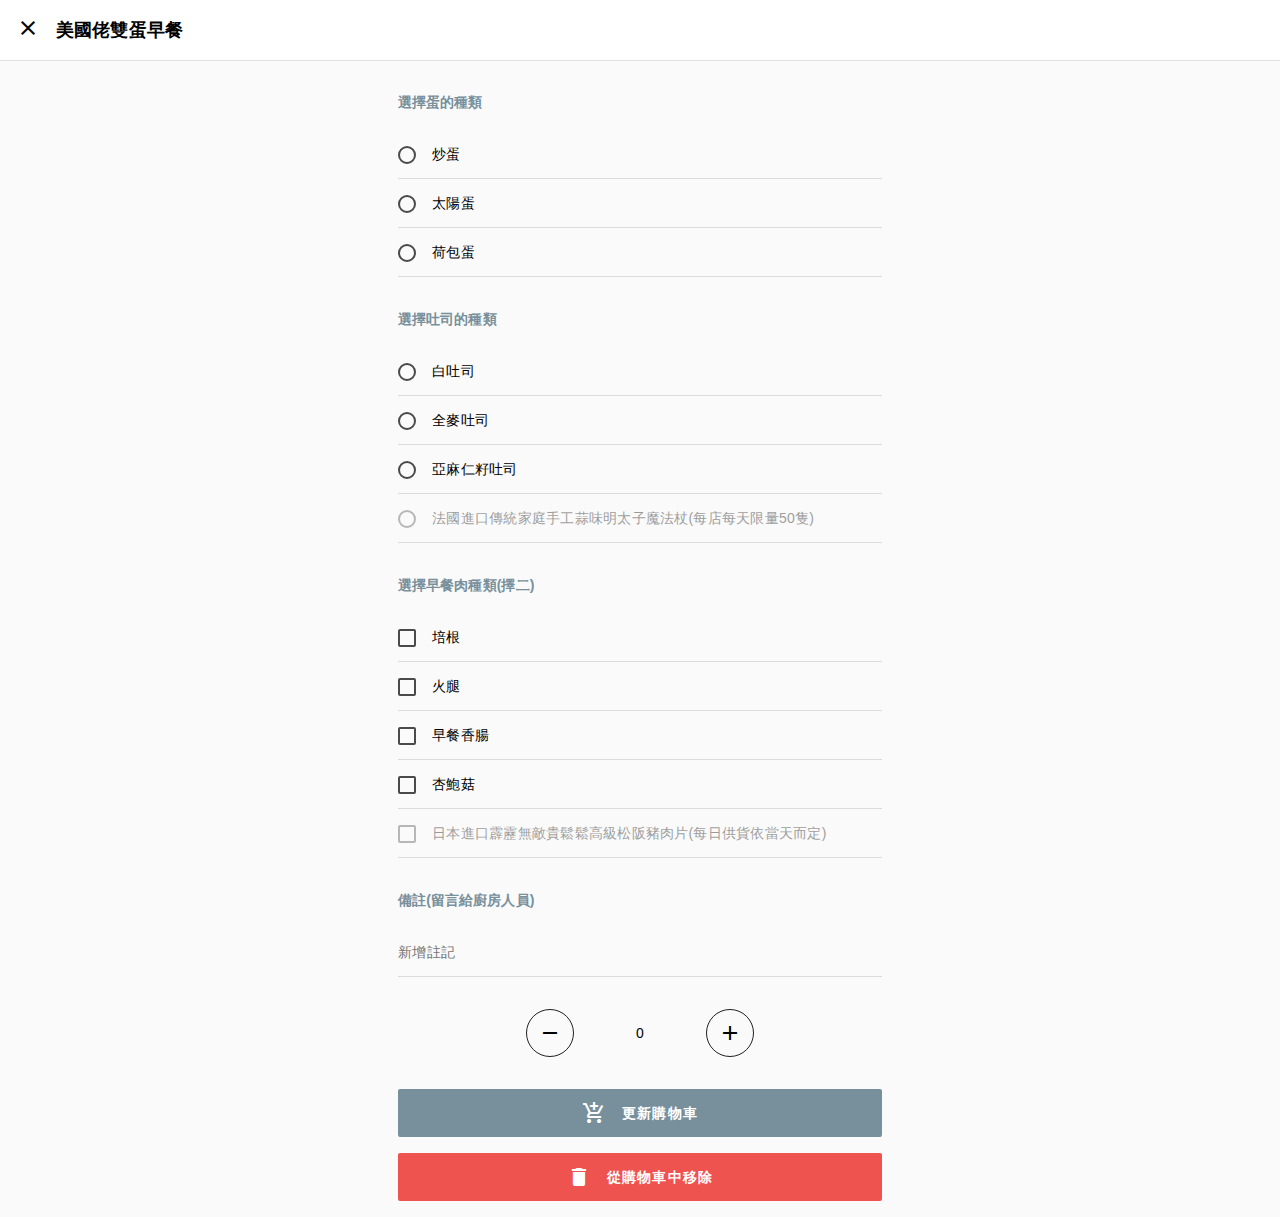
<file: waitBot-takeaway/index.html>
<!DOCTYPE html>
<html>

<head>
	<meta charset="UTF-8">
	<meta name="viewport" content="width=device-width, initial-scale=1.0">
	<!-- title -->
	<title>WaitBot</title>
	<!-- font embeb -->
	<link href="https://fonts.googleapis.com/css?family=Roboto:400,300i,700" rel="stylesheet">
	<!-- material icon -->
	<link href="https://fonts.googleapis.com/icon?family=Material+Icons" rel="stylesheet">
	<!-- css -->
	<link rel="stylesheet" type="text/css" href="css/reset.css">
	<link rel="stylesheet" type="text/css" href="css/form-reset.css">
	<link rel="stylesheet" type="text/css" href="css/application.css">
</head>

<body>
	<div class="stick_top">
		<header class="top-bar">
			<!-- <div class="icon-with-title"> -->
			<i class="material-icons">close</i>
			<div class="top-bar__main">
				<h1 class="top-bar__title">美國佬雙蛋早餐</h1>
			</div>
			<!-- </div> -->
		</header>
	</div>
	<main class="order-customize">
		<section class="order-customize__section">
			<h3 class="order-customize__section_title">選擇蛋的種類</h3>
			<div class="order-customize__item">
				<label for="radio-1" class="radioContainer">
					<input type="radio" name="egg" id="radio-1">
					<span class="circle"></span>
				</label>
				<label class="radio__label" for="radio-1">炒蛋</label>
			</div>
			<div class="order-customize__item">
				<label for="radio-2" class="radioContainer">
					<input type="radio" name="egg" id="radio-2">
					<span class="circle"></span>
				</label>
				<label class="radio__label" for="radio-2">太陽蛋</label>
			</div>
			<div class="order-customize__item">
				<label for="radio-3" class="radioContainer">
					<input type="radio" name="egg" id="radio-3">
					<span class="circle"></span>
				</label>
				<label class="radio__label" for="radio-3">荷包蛋</label>
			</div>
		</section>
		<section class="order-customize__section">
			<h3 class="order-customize__section_title">選擇吐司的種類</h3>
			<div class="order-customize__item">
				<label for="radio-4" class="radioContainer">
					<input type="radio" name="toast" id="radio-4">
					<span class="circle"></span>
				</label>
				<label class="radio__label" for="radio-4">白吐司</label>
			</div>
			<div class="order-customize__item">
				<label for="radio-5" class="radioContainer">
					<input type="radio" name="toast" id="radio-5">
					<span class="circle"></span>
				</label>
				<label class="radio__label" for="radio-5">全麥吐司</label>
			</div>
			<div class="order-customize__item">
				<label for="radio-6" class="radioContainer">
					<input type="radio" name="toast" id="radio-6">
					<span class="circle"></span>
				</label>
				<label class="radio__label" for="radio-6">亞麻仁籽吐司</label>
			</div>
			<div class="order-customize__item disabled">
				<label for="radio-7" class="radioContainer">
					<input type="radio" name="egg" id="radio-7">
					<span class="circle"></span>
				</label>
				<label class="radio__label" for="radio-7">法國進口傳統家庭手工蒜味明太子魔法杖(每店每天限量50隻)</label>
			</div>
		</section>
		<section class="order-customize__section">
			<h3 class="order-customize__section_title">選擇早餐肉種類(擇二)</h3>
			<div class="order-customize__item">
				<label for="radio-8" class="checkboxContainer">
					<input type="checkbox" name="meat" id="radio-8">
					<span class="tick"></span>
				</label>
				<label class="checkbox__label" for="radio-8">培根</label>
			</div>
			<div class="order-customize__item">
				<label for="radio-9" class="checkboxContainer">
					<input type="checkbox" name="meat" id="radio-9">
					<span class="tick"></span>
				</label>
				<label class="checkbox__label" for="radio-9">火腿</label>
			</div>
			<div class="order-customize__item">
				<label for="radio-10" class="checkboxContainer">
					<input type="checkbox" name="meat" id="radio-10">
					<span class="tick"></span>
				</label>
				<label class="checkbox__label" for="radio-10">早餐香腸</label>
			</div>
			<div class="order-customize__item">
				<label for="radio-11" class="checkboxContainer">
					<input type="checkbox" name="meat" id="radio-11">
					<span class="tick"></span>
				</label>
				<label class="checkbox__label" for="radio-11">杏鮑菇</label>
			</div>
			<div class="order-customize__item disabled">
				<label for="radio-12" class="checkboxContainer">
					<input type="checkbox" name="meat" id="radio-12">
					<span class="tick"></span>
				</label>
				<label class="checkbox__label" for="radio-12">日本進口霹靂無敵貴鬆鬆高級松阪豬肉片(每日供貨依當天而定)</label>
			</div>
		</section>
		<section class="order-customize__section">
			<h3 class="order-customize__section_title">備註(留言給廚房人員)</h3>
			<textarea rows="1" class="order__memo" placeholder="新增註記"></textarea>
		</section>
		<div class="counter__group_container">
			<div class="counter__group">
				<button class="counter__button">
					<i class="material-icons">remove</i>
				</button>
				<p class="counter_result body">0</p>
				<button class="counter__button">
					<i class="material-icons">add</i>
				</button>
			</div>
		</div>
		<div class="container btn__container">
			<button class="add-to-cart">
				<div>
					<i class="material-icons">add_shopping_cart</i>
					<p>更新購物車</p>
				</div>
			</button>
			<button class="remove-from-cart">
				<div>
					<i class="material-icons">delete</i>
					<p>從購物車中移除</p>
				</div>
			</button>
		</div>
	</main>
</body>

</html>
</file>
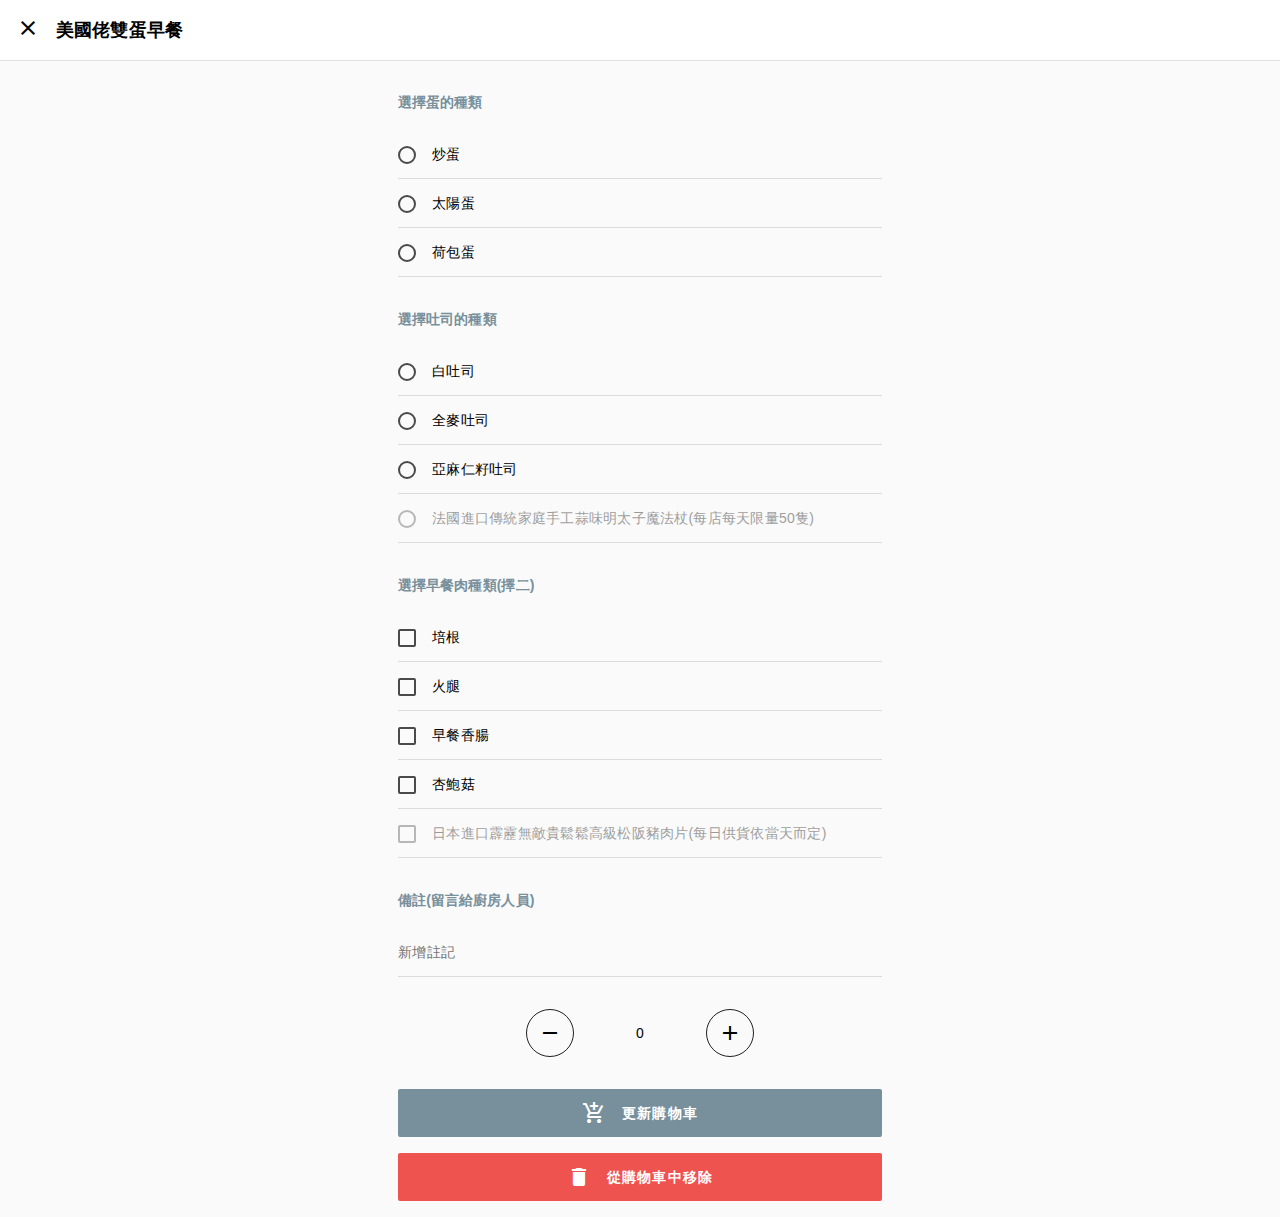
<file: waitBot-takeaway/detail_customize.html>
<!DOCTYPE html>
<html>
	<head>
		<meta charset="UTF-8">
		<meta name="viewport" content="width=device-width, initial-scale=1.0">
		<!-- title -->
		<title>WaitBot</title>
		<!-- font embeb -->
		<link href="https://fonts.googleapis.com/css?family=Roboto:400,300i,700" rel="stylesheet">
		<!-- material icon -->
        <link href="https://fonts.googleapis.com/icon?family=Material+Icons" rel="stylesheet">
		<!-- css -->
        <link rel="stylesheet" type="text/css" href="css/reset.css">
        <link rel="stylesheet" type="text/css" href="css/form-reset.css">
		<link rel="stylesheet" type="text/css" href="css/application.css">
	</head>
	<body>
		<div class="stick_top">
			<header class="top-bar">
                <!-- <div class="icon-with-title"> -->
                    <i class="material-icons">close</i>
                    <div class="top-bar__main">
                        <h1 class="top-bar__title">美國佬雙蛋早餐</h1>
                    </div>
                <!-- </div> -->
			</header>
		</div>
		<main class="order-customize">
			<section class="order-customize__section">
                <h3 class="order-customize__section_title">選擇蛋的種類</h3>
				<div class="order-customize__item">
                    <label for="radio-1" class="radioContainer">
                        <input type="radio" name="egg" id="radio-1">
                        <span class="circle"></span>
                    </label>
                    <label class="radio__label" for="radio-1">炒蛋</label>
                </div>
                <div class="order-customize__item">
                    <label for="radio-2" class="radioContainer">
                        <input type="radio" name="egg" id="radio-2">
                        <span class="circle"></span>
                    </label>
                    <label class="radio__label" for="radio-2">太陽蛋</label>
                </div>
                <div class="order-customize__item">
                    <label for="radio-3" class="radioContainer">
                        <input type="radio" name="egg" id="radio-3">
                        <span class="circle"></span>
                    </label>
                    <label class="radio__label" for="radio-3">荷包蛋</label>
                </div>
            </section>
            <section class="order-customize__section">
                <h3 class="order-customize__section_title">選擇吐司的種類</h3>
				<div class="order-customize__item">
                    <label for="radio-4" class="radioContainer">
                        <input type="radio" name="toast" id="radio-4">
                        <span class="circle"></span>
                    </label>
                    <label class="radio__label" for="radio-4">白吐司</label>
                </div>
                <div class="order-customize__item">
                    <label for="radio-5" class="radioContainer">
                        <input type="radio" name="toast" id="radio-5">
                        <span class="circle"></span>
                    </label>
                    <label class="radio__label" for="radio-5">全麥吐司</label>
                </div>
                <div class="order-customize__item">
                    <label for="radio-6" class="radioContainer">
                        <input type="radio" name="toast" id="radio-6">
                        <span class="circle"></span>
                    </label>
                    <label class="radio__label" for="radio-6">亞麻仁籽吐司</label>
                </div>
                <div class="order-customize__item disabled">
                    <label for="radio-7" class="radioContainer">
                        <input type="radio" name="egg" id="radio-7">
                        <span class="circle"></span>
                    </label>
                    <label class="radio__label" for="radio-7">法國進口傳統家庭手工蒜味明太子魔法杖(每店每天限量50隻)</label>
                </div>
            </section>
            <section class="order-customize__section">
                <h3 class="order-customize__section_title">選擇早餐肉種類(擇二)</h3>
				<div class="order-customize__item">
                    <label  class="checkboxContainer">
                        <input type="checkbox" name="meat" id="radio-8">
                        <span class="tick"></span>
                    </label>
                    <label class="checkbox__label" for="radio-8">培根</label>
                </div>
                <div class="order-customize__item">
                    <label for="radio-9" class="checkboxContainer">
                        <input type="checkbox" name="meat" id="radio-9">
                        <span class="tick"></span>
                    </label>
                    <label class="checkbox__label" for="radio-9">火腿</label>
                </div>
                <div class="order-customize__item">
                    <label for="radio-10" class="checkboxContainer">
                        <input type="checkbox" name="meat" id="radio-10">
                        <span class="tick"></span>
                    </label>
                    <label class="checkbox__label" for="radio-10">早餐香腸</label>
                </div>
                <div class="order-customize__item">
                    <label for="radio-11" class="checkboxContainer">
                        <input type="checkbox" name="meat" id="radio-11">
                        <span class="tick"></span>
                    </label>
                    <label class="checkbox__label" for="radio-11">杏鮑菇</label>
                </div>
                <div class="order-customize__item disabled">
                    <label for="radio-12" class="checkboxContainer">
                        <input type="checkbox" name="meat" id="radio-12">
                        <span class="tick"></span>
                    </label>
                    <label class="checkbox__label" for="radio-12">日本進口霹靂無敵貴鬆鬆高級松阪豬肉片(每日供貨依當天而定)</label>
                </div>
            </section>
            <section class="order-customize__section">
                <h3 class="order-customize__section_title">備註(留言給廚房人員)</h3>
                <textarea rows="1" class="order__memo" placeholder="新增註記"></textarea>
            </section>
            <div class="counter__group_container">
                <div class="counter__group">
                    <button class="counter__button">
                        <i class="material-icons">remove</i>
                    </button>
                    <p class="counter_result body">0</p>
                    <button class="counter__button">
                            <i class="material-icons">add</i>
                    </button>
                </div>
            </div>
            <div class="container btn__container">
                <button class="add-to-cart">
                    <div>
                        <i class="material-icons">add_shopping_cart</i>
                        <p>更新購物車</p>
                    </div>
                </button>
                <button class="remove-from-cart">
                    <div>
                        <i class="material-icons">delete</i>
                        <p>從購物車中移除</p>
                    </div>
                </button>
            </div>
        </main>
	</body>
</html>
</file>
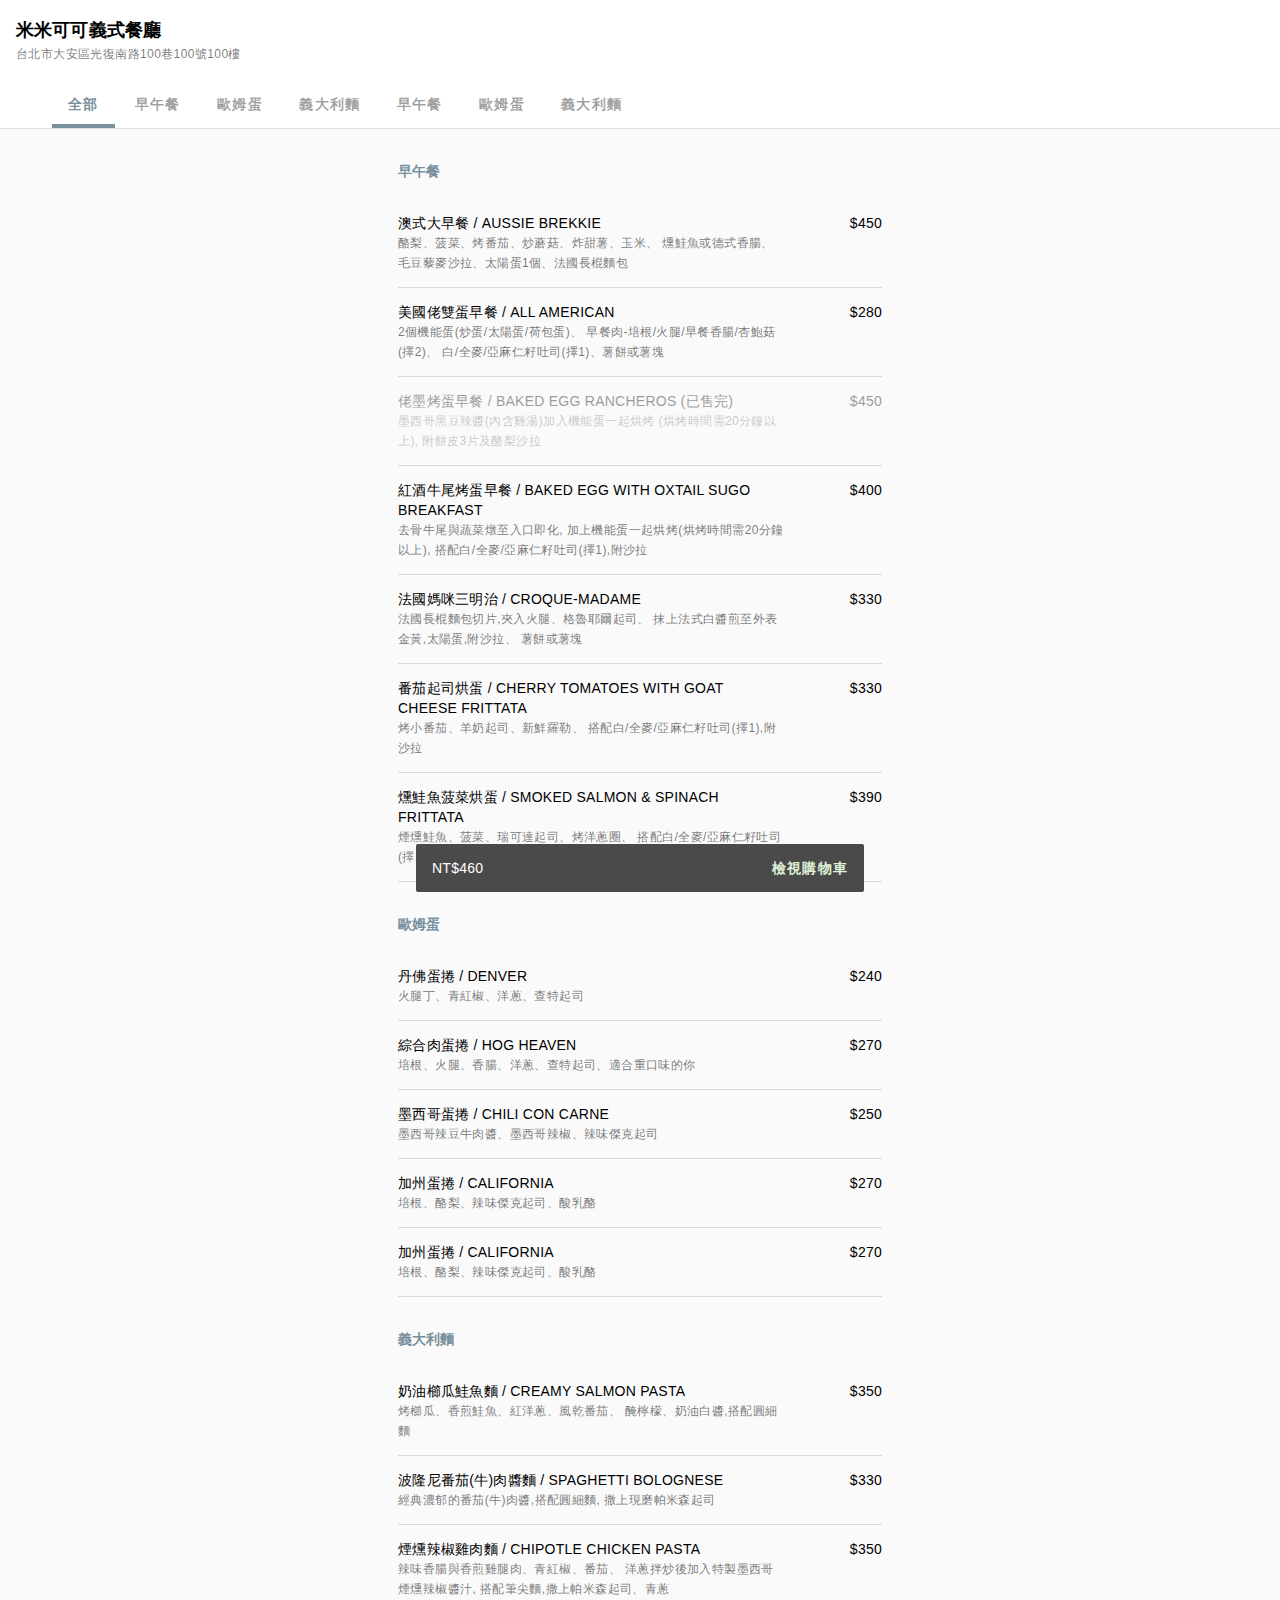
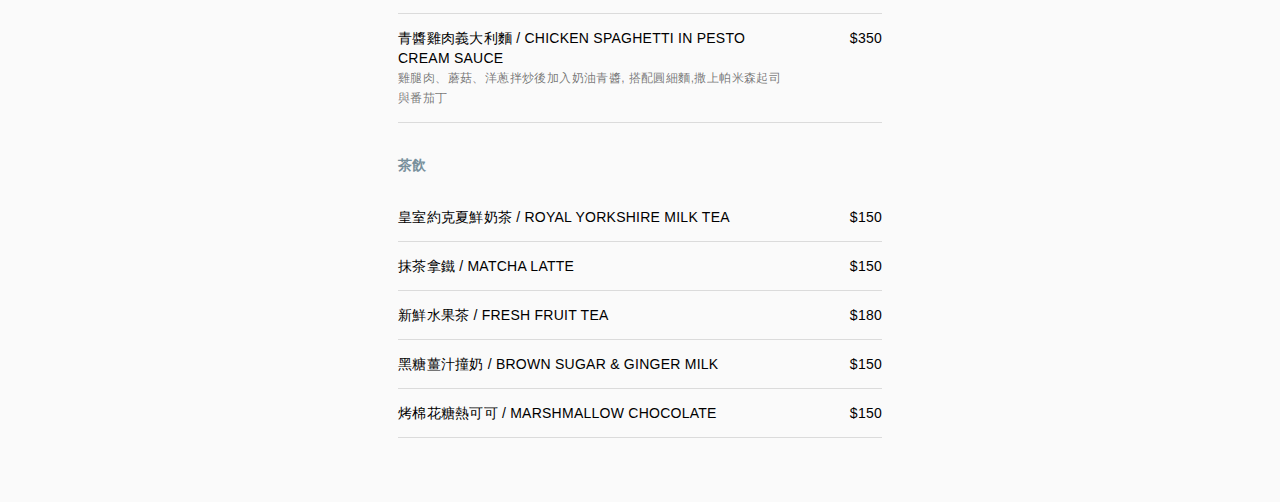
<file: waitBot-takeaway/menu.html>
<!DOCTYPE html>
<html>
	<head>
		<meta charset="UTF-8">
		<meta name="viewport" content="width=device-width, initial-scale=1.0">
		<!-- title -->
		<title>WaitBot</title>
		<!-- font embeb -->
		<link href="https://fonts.googleapis.com/css?family=Roboto:400,300i,700" rel="stylesheet">
		<!-- material icon -->
		<link href="https://fonts.googleapis.com/icon?family=Material+Icons" rel="stylesheet">
		<!-- css -->
		<link rel="stylesheet" type="text/css" href="css/reset.css">
		<link rel="stylesheet" type="text/css" href="css/application.css">
	</head>
	<body>
		<div class="stick_top">
			<header class="top-bar">
				<div class="top-bar__main">
					<h1 class="top-bar__title">米米可可義式餐廳</h1>
					<p class="top-bar__subtitle">台北市大安區光復南路100巷100號100樓</p>
				</div>
			</header>
			<nav class="tab__bar">
                <ul class="tab__bar_group">
                    <li class="tab__bar_item actived">全部</li>
                    <li class="tab__bar_item">早午餐</li>
                    <li class="tab__bar_item">歐姆蛋</li>
                    <li class="tab__bar_item">義大利麵</li>
                    <li class="tab__bar_item">早午餐</li>
                    <li class="tab__bar_item">歐姆蛋</li>
                    <li class="tab__bar_item">義大利麵</li>
                </ul>
			</nav>
		</div>
		<main class="menu">
			<section class="menu__section">
				<h3 class="menu__section_title">早午餐</h3>
				<div class="menu__item">
					<div>
						<h3 class="menu__item_title">澳式大早餐 / AUSSIE BREKKIE</h3>
						<p class="menu__item_description">酪梨、菠菜、烤番茄、炒蘑菇、炸甜薯、玉米、 燻鮭魚或德式香腸、毛豆藜麥沙拉、太陽蛋1個、法國長棍麵包</p>
					</div>
					<p class="menu__item_value">$450</p>
				</div>
				<div class="menu__item">
					<div>
						<h3 class="menu__item_title">美國佬雙蛋早餐 / ALL AMERICAN</h3>
						<p class="menu__item_description">2個機能蛋(炒蛋/太陽蛋/荷包蛋)、 早餐肉-培根/火腿/早餐香腸/杏鮑菇(擇2)、 白/全麥/亞麻仁籽吐司(擇1)、薯餅或薯塊</p>
					</div>
					<p class="menu__item_value">$280</p>
				</div>
				<div class="menu__item soldout">
					<div>
						<h3 class="menu__item_title">佬墨烤蛋早餐 / BAKED EGG RANCHEROS</h3>
						<p class="menu__item_description">墨西哥黑豆辣醬(內含雞湯)加入機能蛋一起烘烤 (烘烤時間需20分鐘以上),
								附餅皮3片及酪梨沙拉</p>
					</div>
					<p class="menu__item_value">$450</p>
				</div>
				<div class="menu__item">
					<div>
						<h3 class="menu__item_title">紅酒牛尾烤蛋早餐 / BAKED EGG WITH OXTAIL SUGO BREAKFAST</h3>
						<p class="menu__item_description">去骨牛尾與蔬菜燉至入口即化, 加上機能蛋一起烘烤(烘烤時間需20分鐘以上), 搭配白/全麥/亞麻仁籽吐司(擇1),附沙拉</p>
					</div>
					<p class="menu__item_value">$400</p>
				</div>
				<div class="menu__item">
					<div>
						<h3 class="menu__item_title">法國媽咪三明治 / CROQUE-MADAME</h3>
						<p class="menu__item_description">法國長棍麵包切片,夾入火腿、格魯耶爾起司、 抹上法式白醬煎至外表金黃,太陽蛋,附沙拉、 薯餅或薯塊</p>
					</div>
					<p class="menu__item_value">$330</p>
				</div>
				<div class="menu__item">
					<div>
						<h3 class="menu__item_title">番茄起司烘蛋 / CHERRY TOMATOES WITH GOAT CHEESE FRITTATA</h3>
						<p class="menu__item_description">烤小番茄、羊奶起司、新鮮羅勒、 搭配白/全麥/亞麻仁籽吐司(擇1),附沙拉</p>
					</div>
					<p class="menu__item_value">$330</p>
				</div>
				<div class="menu__item">
					<div>
						<h3 class="menu__item_title">燻鮭魚菠菜烘蛋 / SMOKED SALMON & SPINACH FRITTATA</h3>
						<p class="menu__item_description">煙燻鮭魚、菠菜、瑞可達起司、烤洋蔥圈、 搭配白/全麥/亞麻仁籽吐司(擇1),附沙拉</p>
					</div>
					<p class="menu__item_value">$390</p>
				</div>
			</section>
			<section class="menu__section">
				<h3 class="menu__section_title">歐姆蛋</h3>
				<div class="menu__item">
					<div>
						<h3 class="menu__item_title">丹佛蛋捲 / DENVER</h3>
						<p class="menu__item_description">火腿丁、青紅椒、洋蔥、查特起司</p>
					</div>
					<p class="menu__item_value">$240</p>
				</div>
				<div class="menu__item">
					<div>
						<h3 class="menu__item_title">綜合肉蛋捲 / HOG HEAVEN</h3>
						<p class="menu__item_description">培根、火腿、香腸、洋蔥、查特起司、適合重口味的你</p>
					</div>
					<p class="menu__item_value">$270</p>
				</div>
				<div class="menu__item">
					<div>
						<h3 class="menu__item_title">墨西哥蛋捲 / CHILI CON CARNE</h3>
						<p class="menu__item_description">墨西哥辣豆牛肉醬、墨西哥辣椒、辣味傑克起司</p>
					</div>
					<p class="menu__item_value">$250</p>
				</div>
				<div class="menu__item">
					<div>
						<h3 class="menu__item_title">加州蛋捲 / CALIFORNIA</h3>
						<p class="menu__item_description">培根、酪梨、辣味傑克起司、酸乳酪</p>
					</div>
					<p class="menu__item_value">$270</p>
				</div>
				<div class="menu__item">
					<div>
						<h3 class="menu__item_title">加州蛋捲 / CALIFORNIA</h3>
						<p class="menu__item_description">培根、酪梨、辣味傑克起司、酸乳酪</p>
					</div>
					<p class="menu__item_value">$270</p>
				</div>
			</section>
			<section class="menu__section">
				<h3 class="menu__section_title">義大利麵</h3>
				<div class="menu__item">
					<div>
						<h3 class="menu__item_title">奶油櫛瓜鮭魚麵 / CREAMY SALMON PASTA</h3>
						<p class="menu__item_description">烤櫛瓜、香煎鮭魚、紅洋蔥、風乾番茄、 醃檸檬、奶油白醬,搭配圓細麵</p>
					</div>
					<p class="menu__item_value">$350</p>
				</div>
				<div class="menu__item">
					<div>
						<h3 class="menu__item_title">波隆尼番茄(牛)肉醬麵 / SPAGHETTI BOLOGNESE</h3>
						<p class="menu__item_description">經典濃郁的番茄(牛)肉醬,搭配圓細麵, 撒上現磨帕米森起司</p>
					</div>
					<p class="menu__item_value">$330</p>
				</div>
				<div class="menu__item">
					<div>
						<h3 class="menu__item_title">煙燻辣椒雞肉麵 / CHIPOTLE CHICKEN PASTA</h3>
						<p class="menu__item_description">辣味香腸與香煎雞腿肉、青紅椒、番茄、 洋蔥拌炒後加入特製墨西哥煙燻辣椒醬汁, 搭配筆尖麵,撒上帕米森起司、青蔥</p>
					</div>
					<p class="menu__item_value">$350</p>
				</div>
				<div class="menu__item">
					<div>
						<h3 class="menu__item_title">青醬雞肉義大利麵 / CHICKEN SPAGHETTI IN PESTO CREAM SAUCE</h3>
						<p class="menu__item_description">雞腿肉、蘑菇、洋蔥拌炒後加入奶油青醬, 搭配圓細麵,撒上帕米森起司與番茄丁</p>
					</div>
					<p class="menu__item_value">$350</p>
				</div>
			</section>
			<section class="menu__section">
				<h3 class="menu__section_title">茶飲</h3>
				<div class="menu__item">
					<div>
						<h3 class="menu__item_title">皇室約克夏鮮奶茶 / ROYAL YORKSHIRE MILK TEA</h3>
						<!-- <p class="menu__item_description">烤櫛瓜、香煎鮭魚、紅洋蔥、風乾番茄、 醃檸檬、奶油白醬,搭配圓細麵</p> -->
					</div>
					<p class="menu__item_value">$150</p>
				</div>
				<div class="menu__item">
					<div>
						<h3 class="menu__item_title">抹茶拿鐵 / MATCHA LATTE</h3>
						<!-- <p class="menu__item_description">經典濃郁的番茄(牛)肉醬,搭配圓細麵, 撒上現磨帕米森起司</p> -->
					</div>
					<p class="menu__item_value">$150</p>
				</div>
				<div class="menu__item">
					<div>
						<h3 class="menu__item_title">新鮮水果茶 / FRESH FRUIT TEA</h3>
						<!-- <p class="menu__item_description">辣味香腸與香煎雞腿肉、青紅椒、番茄、 洋蔥拌炒後加入特製墨西哥煙燻辣椒醬汁, 搭配筆尖麵,撒上帕米森起司、青蔥</p> -->
					</div>
					<p class="menu__item_value">$180</p>
				</div>
				<div class="menu__item">
					<div class="menu__item_main">
						<h3 class="menu__item_title">黑糖薑汁撞奶 / BROWN SUGAR & GINGER MILK</h3>
						<!-- <p class="menu__item_description">雞腿肉、蘑菇、洋蔥拌炒後加入奶油青醬, 搭配圓細麵,撒上帕米森起司與番茄丁</p> -->
					</div>
					<p class="menu__item_value">$150</p>
				</div>
				<div class="menu__item">
					<div>
						<h3 class="menu__item_title">烤棉花糖熱可可 / MARSHMALLOW CHOCOLATE</h3>
						<!-- <p class="menu__item_description">雞腿肉、蘑菇、洋蔥拌炒後加入奶油青醬, 搭配圓細麵,撒上帕米森起司與番茄丁</p> -->
					</div>
					<p class="menu__item_value">$150</p>
				</div>
			</section>
		</main>
		<div class="snackbar">
            <div class="snackbar__container">
                <p class="snackbar__title">NT$460</p>
				<button class="snackbar__btn">檢視購物車</button>
            </div>
		</div>
	</body>
</html>
</file>
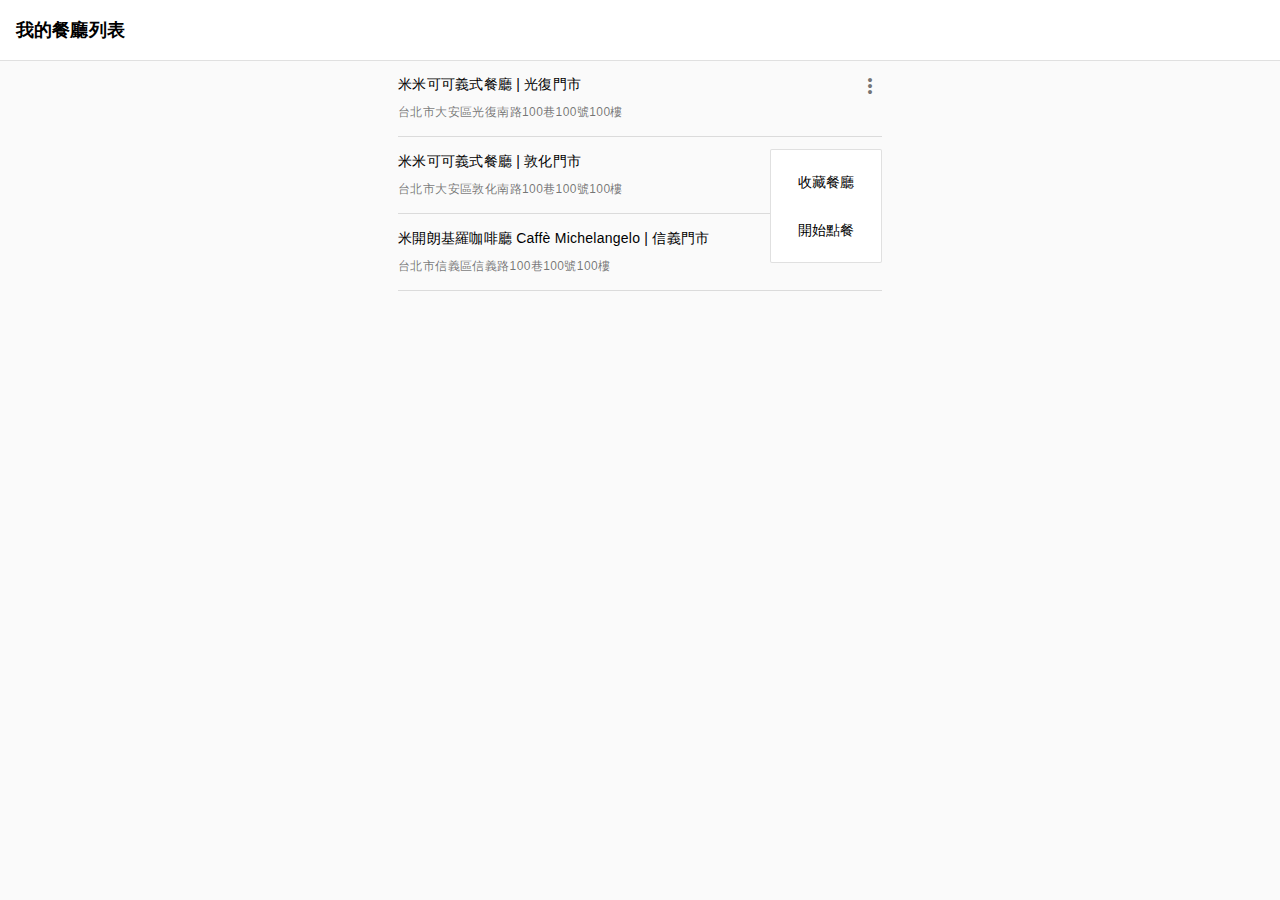
<file: waitBot-takeaway/my-favorite.html>
<!DOCTYPE html>
<html>
	<head>
		<meta charset="UTF-8">
		<meta name="viewport" content="width=device-width, initial-scale=1.0">
		<!-- title -->
		<title>WaitBot</title>
		<!-- font embeb -->
		<link href="https://fonts.googleapis.com/css?family=Roboto:400,300i,700" rel="stylesheet">
		<!-- material icon -->
		<link href="https://fonts.googleapis.com/icon?family=Material+Icons" rel="stylesheet">
		<!-- css -->
		<link rel="stylesheet" type="text/css" href="css/reset.css">
		<link rel="stylesheet" type="text/css" href="css/application.css">
	</head>
	<body>
		<div class="stick_top">
			<header class="top-bar">
					<h1 class="top-bar__title">我的餐廳列表</h1>
			</header>
		</div>
		<main class="my-favorite">
			<div class="restaurant__item_group">
                <div class="restaurant__item_main">
                    <h3 class="restaurant__item_title">米米可可義式餐廳 | 光復門市</h3>
                    <p class="restaurant__item_description">台北市大安區光復南路100巷100號100樓</p>
                </div>
                <i class="material-icons restaurant__item_action">more_vert</i>
                <div class="action__menu">
                    <button class="action__menu_item">收藏餐廳</button>
                    <button class="action__menu_item">開始點餐</button>
                </div>
            </div>
            <div class="restaurant__item_group">
                <div class="restaurant__item_main">
                    <h3 class="restaurant__item_title">米米可可義式餐廳 | 敦化門市</h3>
                    <p class="restaurant__item_description">台北市大安區敦化南路100巷100號100樓</p>
                </div>
                <i class="material-icons restaurant__item_action">more_vert</i>
                <div class="action__menu" style="display: block">
                    <button class="action__menu_item">收藏餐廳</button>
                    <button class="action__menu_item">開始點餐</button>
                </div>
            </div>
            <div class="restaurant__item_group">
                <div class="restaurant__item_main">
                    <h3 class="restaurant__item_title">米開朗基羅咖啡廳 Caffè Michelangelo | 信義門市</h3>
                    <p class="restaurant__item_description">台北市信義區信義路100巷100號100樓</p>
                </div>
                <i class="material-icons restaurant__item_action">more_vert</i>
                <div class="action__menu">
                    <button class="action__menu_item">收藏餐廳</button>
                    <button class="action__menu_item">開始點餐</button>
                </div>
            </div>
        </main>
	</body>
</html>
</file>
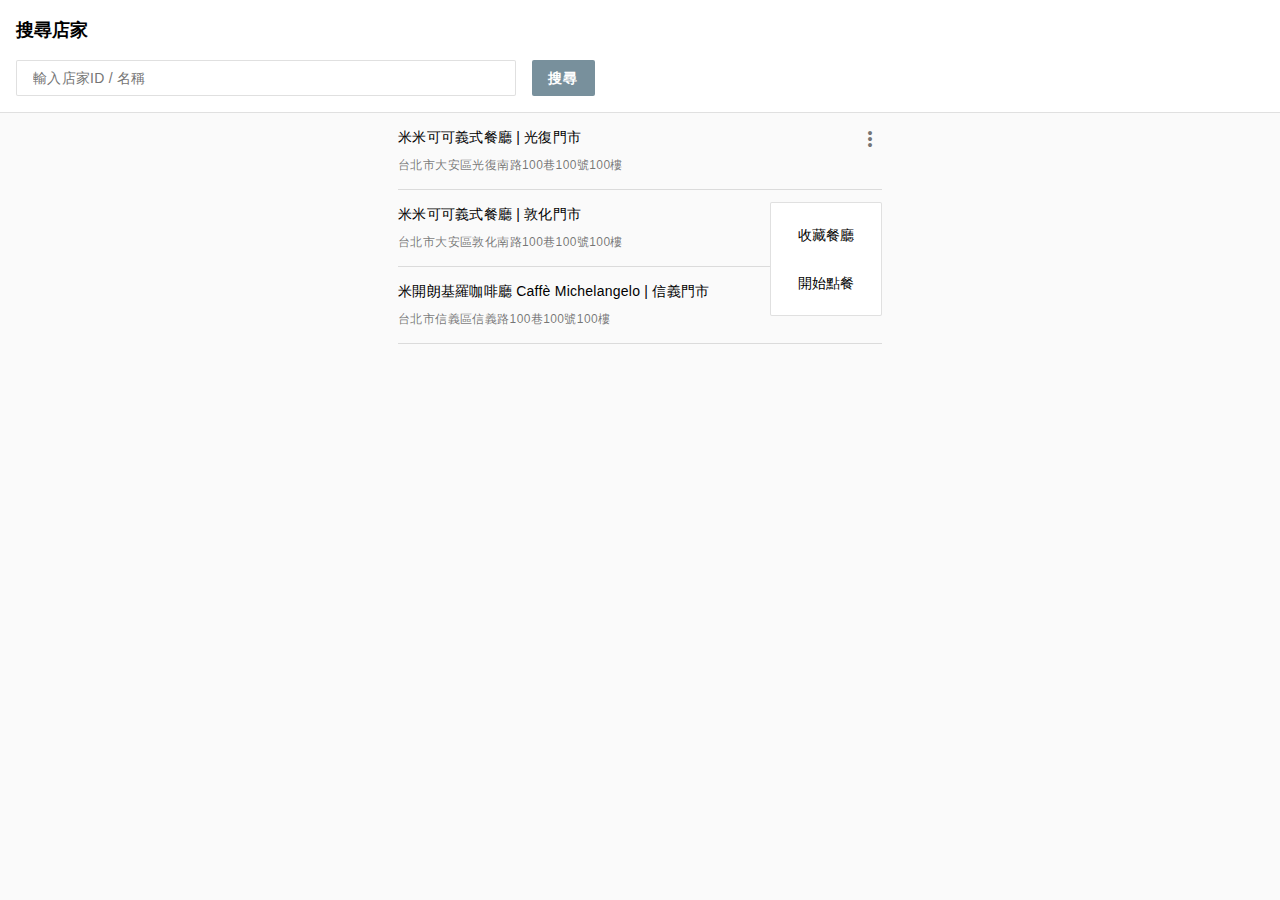
<file: waitBot-takeaway/search.html>
<!DOCTYPE html>
<html>
	<head>
		<meta charset="UTF-8">
		<meta name="viewport" content="width=device-width, initial-scale=1.0">
		<!-- title -->
		<title>WaitBot</title>
		<!-- font embeb -->
		<link href="https://fonts.googleapis.com/css?family=Roboto:400,300i,700" rel="stylesheet">
		<!-- material icon -->
		<link href="https://fonts.googleapis.com/icon?family=Material+Icons" rel="stylesheet">
		<!-- css -->
		<link rel="stylesheet" type="text/css" href="css/reset.css">
		<link rel="stylesheet" type="text/css" href="css/application.css">
	</head>
	<body>
		<div class="stick_top">
			<header class="top-bar">
					<h1 class="top-bar__title">搜尋店家</h1>
			</header>
			<div class="search__bar">
				<input class="search__bar_input" type="text" placeholder="輸入店家ID / 名稱">
				<button class="search__bar_button">搜尋</button>
			</div>
		</div>
		<main class="search">
			<div class="restaurant__item_group">
                <div>
                    <h3 class="restaurant__item_title">米米可可義式餐廳 | 光復門市</h3>
                    <p class="restaurant__item_description">台北市大安區光復南路100巷100號100樓</p>
                </div>
                <i class="material-icons restaurant__item_action">more_vert</i>
                <div class="action__menu">
                    <button class="action__menu_item">收藏餐廳</button>
                    <button class="action__menu_item">開始點餐</button>
                </div>
            </div>
            <div class="restaurant__item_group">
                <div>
                    <h3 class="restaurant__item_title">米米可可義式餐廳 | 敦化門市</h3>
                    <p class="restaurant__item_description">台北市大安區敦化南路100巷100號100樓</p>
                </div>
                <i class="material-icons restaurant__item_action">more_vert</i>
                <div class="action__menu" style="display: block">
                    <button class="action__menu_item">收藏餐廳</button>
                    <button class="action__menu_item">開始點餐</button>
                </div>
            </div>
            <div class="restaurant__item_group">
                <div>
                    <h3 class="restaurant__item_title">米開朗基羅咖啡廳 Caffè Michelangelo | 信義門市</h3>
                    <p class="restaurant__item_description">台北市信義區信義路100巷100號100樓</p>
                </div>
                <i class="material-icons restaurant__item_action">more_vert</i>
                <div class="action__menu">
                    <button class="action__menu_item">收藏餐廳</button>
                    <button class="action__menu_item">開始點餐</button>
                </div>
            </div>
        </main>
	</body>
</html>
</file>
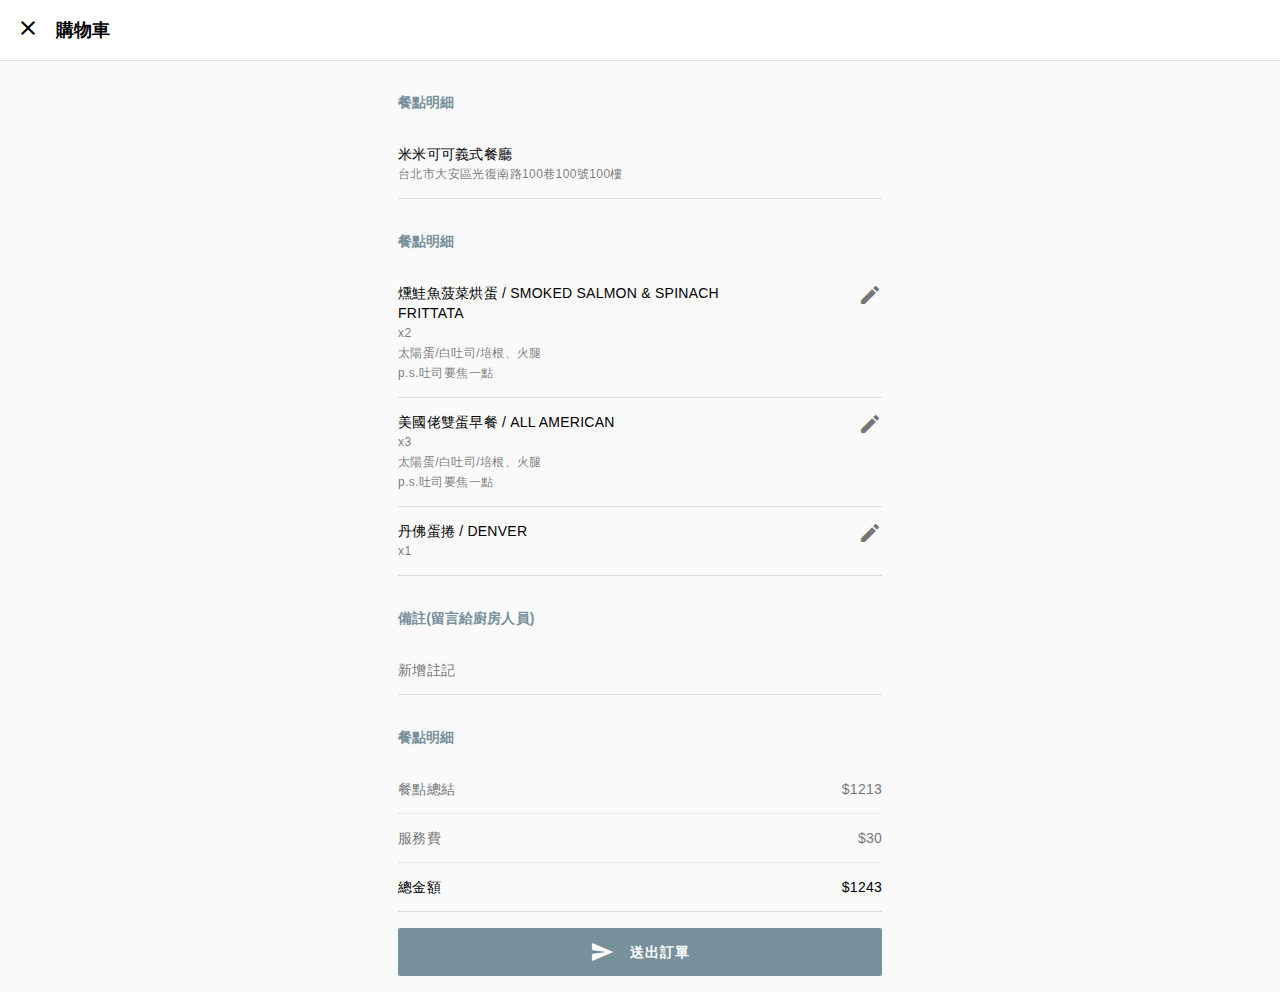
<file: waitBot-takeaway/shopping-cart.html>
<!DOCTYPE html>
<html>
	<head>
		<meta charset="UTF-8">
		<meta name="viewport" content="width=device-width, initial-scale=1.0">
		<!-- title -->
		<title>WaitBot</title>
		<!-- font embeb -->
		<link href="https://fonts.googleapis.com/css?family=Roboto:400,300i,700" rel="stylesheet">
		<!-- material icon -->
		<link href="https://fonts.googleapis.com/icon?family=Material+Icons" rel="stylesheet">
		<!-- css -->
		<link rel="stylesheet" type="text/css" href="css/reset.css">
		<link rel="stylesheet" type="text/css" href="css/form-reset.css">
		<link rel="stylesheet" type="text/css" href="css/application.css">
	</head>
	<body>
		<div class="stick_top">
			<header class="top-bar">
				<a href="./index.html"><i class="material-icons">close</i></a>
				<div class="top-bar__main">
					<h1 class="top-bar__title">購物車</h1>
				</div>
			</header>
		</div>
		<main class="shopping-cart">
			<section class="shopping-cart__section">
				<h3 class="shopping-cart__section_title">餐點明細</h3>
				<div class="shopping-cart__item">
					<div>
						<h3 class="shopping-cart__item_title">米米可可義式餐廳</h3>
						<p class="shopping-cart__item_description">台北市大安區光復南路100巷100號100樓</p>
					</div>
					<!-- <i class="material-icons restaurant__item_action">edit</i> -->
				</div>
			</section>
			<section class="shopping-cart__section">
				<h3 class="shopping-cart__section_title">餐點明細</h3>
				<div class="shopping-cart__item">
					<div class="shopping-cart__item_main">
						<h3 class="item__title">燻鮭魚菠菜烘蛋 / SMOKED SALMON & SPINACH FRITTATA</h3>
						<p class="item__description">x2</p>
						<p class="item__description">太陽蛋/白吐司/培根、火腿</p>
						<p class="item__description">p.s.吐司要焦一點</p>
					</div>
					<i class="material-icons shopping-cart__item_action">edit</i>
				</div>
				<div class="shopping-cart__item">
					<div class="shopping-cart__item_main">
						<h3 class="item__title">美國佬雙蛋早餐 / ALL AMERICAN</h3>
						<p class="item__description">x3</p>
						<p class="item__description">太陽蛋/白吐司/培根、火腿</p>
						<p class="item__description">p.s.吐司要焦一點</p>
					</div>
					<i class="material-icons shopping-cart__item_action">edit</i>
				</div>
				<div class="shopping-cart__item">
					<div class="shopping-cart__item_main">
						<h3 class="item__title">丹佛蛋捲 / DENVER</h3>
						<p class="item__description">x1</p>
						<!-- <p class="item__description">太陽蛋/白吐司/培根、火腿</p>
						<p class="item__description">p.s.吐司要焦一點</p> -->
					</div>
					<i class="material-icons shopping-cart__item_action">edit</i>
				</div>
			</section>
			<section class="shopping-cart__section">
                <h3 class="shopping-cart__section_title">備註(留言給廚房人員)</h3>
                <textarea rows="1" class="order__memo" placeholder="新增註記"></textarea>
			</section>
			<section class="shopping-cart__section">
				<h3 class="shopping-cart__section_title">餐點明細</h3>
				<div class="shopping-cart__item sub">
					<div class="shopping-cart__item_main">
						<h3 class="shopping-cart__item_title sub">餐點總結</h3>
					</div>
					<p class="shopping-cart__item_value sub">$1213</p>
				</div>
				<div class="shopping-cart__item sub">
					<div class="shopping-cart__item_main">
						<h3 class="shopping-cart__item_title sub">服務費</h3>
					</div>
					<p class="shopping-cart__item_value sub">$30</p>
				</div>
				<div class="shopping-cart__item">
					<div class="shopping-cart__item_main">
						<h3 class="shopping-cart__item_title">總金額</h3>
					</div>
					<p class="shopping-cart__item_value">$1243</p>
				</div>
			</section>
			<div class="container btn__container">
				<button class="add-to-cart">
					<div>
						<i class="material-icons">send</i>
						<p>送出訂單</p>
					</div>
				</button>
			</div>
		</main>
	</body>
</html>
</file>
<file: waitBot-takeaway/css/application.css>
@charset "UTF-8";
/*-----------------------------------------------------
FLEXBOX - FLEX CONTAINER
-----------------------------------------------------*/
/*--Display--*/
.button_contained, .add-to-cart, .remove-from-cart, .btn__container button, .counter__button, .search__bar, .snackbar__container, .btn__container button div, .counter__group, .snackbar, .counter__group_container {
  -webkit-display: flex;
  -moz-display: flex;
  -ms-display: flex;
  display: flex;
}

/*--Flex direction--*/
/*--Flex wrap--*/
/*--Justify content--*/
.button_contained, .add-to-cart, .remove-from-cart, .btn__container button, .counter__button, .snackbar, .counter__group_container {
  -webkit-justify-content: center;
  -moz-justify-content: center;
  -ms-justify-content: center;
  justify-content: center;
}

/*--Align items--*/
.button_contained, .add-to-cart, .remove-from-cart, .btn__container button, .counter__button, .search__bar, .snackbar__container, .btn__container button div, .counter__group {
  -webkit-align-items: center;
  -moz-align-items: center;
  -ms-align-items: center;
  align-items: center;
}

/*--Align content--*/
/*-----------------------------------------------------
FLEXBOX - FLEX ITEMS
-----------------------------------------------------*/
/*--Align self--*/
/*-----------------------------------------------------
FONT WEIGHT
-----------------------------------------------------*/
/*-----------------------------------------------------
FONT SIZE
-----------------------------------------------------*/
/*-----------------------------------------------------
CURSOR PROPERTY
-----------------------------------------------------*/
.btn, .button_contained, .add-to-cart, .remove-from-cart, .tab__bar .tab__bar_item, .search__bar_button, .snackbar__btn, .menu__item, .restaurant__item_group, .order-customize__item, .checkboxContainer, .radioContainer, .shopping-cart__item {
  cursor: pointer;
}

/*-----------------------------------------------------
FULL WIDTH
-----------------------------------------------------*/
/*-----------------------------------------------------
TEXT FORMATTING
-----------------------------------------------------*/
/*-----------------------------------------------------
TYPOGRAPHY
-----------------------------------------------------*/
/*-----------------------------------------------------
ICON WITH TEXT
-----------------------------------------------------*/
/*--Icon With Text | Two Columns--*/
.top-bar, .menu__item, .restaurant__item_group, .shopping-cart__item {
  display: flex;
  flex-flow: row nowrap;
  justify-content: space-between;
  width: 100%;
  padding: 14px 0;
}

.top-bar i {
  margin-right: 16px;
}

.top-bar__main, .menu__item_main, .restaurant__item_main, .shopping-cart__item_main {
  flex-grow: 1;
}

.menu__item_value, .restaurant__item_action, .shopping-cart__item_value, .shopping-cart__item_action {
  text-align: right;
  margin-left: 16px;
  min-width: 80px;
}

/*-----------------------------------------------------
UNDERLINE
-----------------------------------------------------*/
/*--Underline--*/
.menu__item, .restaurant__item_group, .order-customize__item, .order__memo, .shopping-cart__item {
  border-bottom: solid 1px rgba(0, 0, 0, 0.12);
}

/*-----------------------------------------------------
BASIC
-----------------------------------------------------*/
* {
  box-sizing: border-box;
}

body {
  font-family: 'NotoSans', sans-serif, 'NotoSansCJK', '微軟正黑體', 'Microsoft JhengHei';
  background-color: #fafafa;
  display: flex;
  justify-content: center;
}

main {
  max-width: 516px;
  width: 100%;
  margin: 0 auto;
  padding-left: 16px;
  padding-right: 16px;
  padding-bottom: 64px;
}

::-webkit-scrollbar {
  display: none;
}

button, input[type="submit"], input[type="reset"] {
  background: none;
  color: inherit;
  border: none;
  padding: 0;
  font: inherit;
  cursor: pointer;
  outline: inherit;
}

a, a:link, a:visited, a:hover, a:active {
  color: inherit;
  text-decoration: none;
}

input:focus,
select:focus,
textarea:focus,
button:focus {
  outline: none;
}

/*-----------------------------------------------------
BASIC
-----------------------------------------------------*/
/*--Basic--*/
.body, .radio__label, .checkbox__label, .search__bar_input, .order__memo, .menu__item, .restaurant__item_group, .shopping-cart__item, .shopping-cart__item_title, .snackbar__title {
  font-size: 14px;
  font-weight: 400;
  color: #000000;
  letter-spacing: 0.25px;
  line-height: 20px;
}

.title, .top-bar__title {
  font-size: 18px;
  font-weight: 700;
  letter-spacing: 0.15px;
}

.subtitle, .order-customize__section_title, .menu__section_title, .shopping-cart__section_title {
  font-size: 14px;
  font-weight: 700;
  color: rgba(0, 0, 0, 0.54);
  letter-spacing: 0.1px;
  line-height: 20px;
}

.caption, .top-bar__subtitle, .menu__item_description, .restaurant__item_description, .shopping-cart__item_description, .item__description {
  font-size: 12px;
  font-weight: 500;
  color: rgba(0, 0, 0, 0.54);
  letter-spacing: 0.4px;
  line-height: 20px;
}

/*-----------------------------------------------------
BUTTON
-----------------------------------------------------*/
/*--Button Default--*/
.btn, .button_contained, .add-to-cart, .remove-from-cart, .tab__bar .tab__bar_item, .search__bar_button, .snackbar__btn {
  font-size: 14px;
  letter-spacing: 1.25px;
  font-weight: 700;
  text-transform: uppercase;
}

/*--Contained Button--*/
/*--Radio Button Label--*/
.radio__label {
  padding: 14px 0;
  flex-grow: 1;
}

/*--Checkbox Button Label--*/
.checkbox__label {
  padding: 14px 0;
  flex-grow: 1;
}

/*-----------------------------------------------------
HEADER
-----------------------------------------------------*/
/*--Top Bar--*/
.top-bar__title {
  line-height: 28px;
}

/*-----------------------------------------------------
TAB BAR
-----------------------------------------------------*/
/*--Tab bar--*/
.tab__bar .tab__bar_item {
  color: rgba(0, 0, 0, 0.38);
  line-height: 48px;
  text-align: center;
  text-decoration: none;
}
.tab__bar .tab__bar_item.actived {
  color: #78909C;
}

/*-----------------------------------------------------
SEARCH BAR
-----------------------------------------------------*/
/*--Search Bar Input--*/
.search__bar_input {
  line-height: 36px;
}

/*--Search Bar Button--*/
.search__bar_button {
  text-align: center;
  text-decoration: none;
  line-height: 36px;
  color: white;
}

/*-----------------------------------------------------
ORDER CUSTOMIZE
-----------------------------------------------------*/
/*--Order Customize--*/
.order-customize__section_title {
  color: #78909C;
  text-align: left;
}

/*-----------------------------------------------------
TEXT INPUT
-----------------------------------------------------*/
/*--Textarea | Note--*/
.order__memo {
  overflow: visible;
}

/*-----------------------------------------------------
MENU
-----------------------------------------------------*/
/*--Menu--*/
.menu__section_title {
  color: #78909C;
}

/*-----------------------------------------------------
RESTAURANT LIST
-----------------------------------------------------*/
/*--Restaurant List--*/
/*-----------------------------------------------------
SHOPPING CART
-----------------------------------------------------*/
/*--Shopping Cart--*/
.shopping-cart__section_title {
  color: #78909C;
  text-align: left;
}

.shopping-cart__item_title.sub {
  opacity: .54;
}

/*-----------------------------------------------------
SNACKBAR
-----------------------------------------------------*/
/*--Snackbar--*/
.snackbar__title {
  color: #FFFFFF;
}

.snackbar__btn {
  color: #DFF0D8;
}

/*-----------------------------------------------------
HEADER
-----------------------------------------------------*/
/*--Top Bar--*/
.top-bar {
  padding: 16px;
}

/*-----------------------------------------------------
TAB BAR
-----------------------------------------------------*/
/*--Tab Bar--*/
.tab__bar {
  height: 48px;
  width: 100%;
}

.tab__bar_group {
  padding-left: 52px;
  overflow-x: auto;
  overflow-y: hidden;
  white-space: nowrap;
}

.tab__bar_group .tab__bar_item {
  display: inline-block;
  height: 48px;
  padding: 0 16px;
}

.tab__bar_group .tab__bar_item.actived {
  border-bottom: solid 4px #78909C;
}

/*-----------------------------------------------------
SEARCH BAR
-----------------------------------------------------*/
/*--Search Bar--*/
.search__bar {
  padding: 0 16px 16px;
}

/*--Search Bar Input--*/
.search__bar_input {
  display: block;
  height: 36px;
  max-width: 500px;
  flex-grow: 1;
  border: solid 1px rgba(0, 0, 0, 0.12);
  border-radius: 2px;
  padding: 0 16px;
}

/*--Search Bar Button--*/
.search__bar_button {
  display: inline-block;
  border: none;
  background-color: #78909C;
  height: 36px;
  border-radius: 2px;
  margin-left: 16px;
  padding: 0 16px;
}

/*-----------------------------------------------------
SNACKBAR
-----------------------------------------------------*/
/*--Snackbar--*/
.snackbar {
  width: 100%;
  position: fixed;
  bottom: 8px;
  z-index: 4;
  line-height: 48px;
  height: 48px;
}

.snackbar__container {
  justify-content: space-between;
  width: 100%;
  max-width: 448px;
  margin-left: 8px;
  margin-right: 8px;
  padding-left: 16px;
  padding-right: 16px;
  background-color: #4A4A4A;
  border-radius: 2px;
}

/*-----------------------------------------------------
MENU
-----------------------------------------------------*/
/*--Menu--*/
.menu {
  margin-top: 129px;
}

.menu__section {
  margin-top: 14px;
}

.menu__section_title {
  padding: 18px 0;
}

.menu__item.soldout {
  pointer-events: none;
}
.menu__item.soldout .menu__item_title,
.menu__item.soldout .menu__item_description,
.menu__item.soldout .menu__item_value {
  opacity: 0.38;
}
.menu__item.soldout .menu__item_title::after {
  content: " (已售完)";
}

/*-----------------------------------------------------
RESTAURANT LIST
-----------------------------------------------------*/
/*--Restaurant List--*/
.search {
  margin-top: 113px;
}

.restaurant__item_group {
  position: relative;
}

.restaurant__item_description {
  margin-top: 8px;
}

.restaurant__item_action {
  color: rgba(0, 0, 0, 0.54);
}

.action__menu {
  display: none;
  position: absolute;
  max-width: 112px;
  padding: 8px 0px;
  right: 0;
  top: 12px;
  background-color: #FFFFFF;
  border: solid 1px rgba(0, 0, 0, 0.12);
  z-index: 3;
  border-radius: 2px;
}

.action__menu_item {
  width: 100%;
  height: 48px;
  overflow: hidden;
  padding: 0px 16px;
  cursor: pointer;
  transition: background-color .2s ease-in;
}
.action__menu_item:hover {
  background-color: #FAFAFA;
}

/*-----------------------------------------------------
MY FAVORITE
-----------------------------------------------------*/
/*--My Favorite--*/
.my-favorite {
  margin-top: 60px;
}

/*-----------------------------------------------------
ORDER CUSTOMIZE
-----------------------------------------------------*/
/*--Order Customize--*/
.order-customize {
  margin-top: 60px;
  padding-bottom: 16px;
}

.order-customize__section {
  margin-top: 14px;
}

.order-customize__section_title {
  padding: 18px 0;
}

.order-customize__item {
  display: flex;
  flex-flow: row nowrap;
  width: 100%;
}

.order-customize__item.disabled {
  pointer-events: none;
}
.order-customize__item.disabled label {
  opacity: 0.38;
}

/*-----------------------------------------------------
TEXT INPUT
-----------------------------------------------------*/
/*--Textarea | Note--*/
.order__memo {
  width: 100%;
  padding: 14px 0;
  resize: none;
}

/*-----------------------------------------------------
BUTTON
-----------------------------------------------------*/
/*--Contained Button--*/
.btn__container button:nth-child(n + 1) {
  margin-top: 16px;
}

.button_contained, .add-to-cart, .remove-from-cart {
  width: 100%;
  height: 48px;
  color: white;
  border-radius: 2px;
}

.add-to-cart {
  background-color: #78909C;
}

.remove-from-cart {
  background-color: #EF5350;
}

.btn__container i {
  margin-right: 16px;
}

/*-----------------------------------------------------
CHECKBOX BUTTON
-----------------------------------------------------*/
/*--Checkbox Button--*/
.checkboxContainer {
  display: block;
  position: relative;
  user-select: none;
  margin-right: 16px;
  margin-top: 16px;
}

.checkboxContainer input {
  display: none;
}

.checkboxContainer .tick {
  display: block;
  width: 18px;
  height: 18px;
  position: relative;
  border-radius: 2px;
  border: 2px solid #4A4A4A;
  transition: all 250ms ease;
}

.checkboxContainer:hover .tick {
  background-color: #E0E0E0;
}

.checkboxContainer input + .tick::after {
  /*Add another block-level blank space*/
  content: '';
  display: block;
  /*Make it a small rectangle so the border will create an L-shape*/
  width: 3px;
  height: 6px;
  /*Add a white border on the bottom and left, creating that 'L' */
  border: solid #FFFFFF;
  border-width: 0 2px 2px 0;
  /*Rotate the L 45 degrees to turn it into a checkmark*/
  position: absolute;
  left: 50%;
  top: 50%;
  opacity: 0;
  transform: translate(-50%, -60%) rotate(45deg);
  transition: all 250ms ease;
}

.checkboxContainer input:checked + .tick::after {
  opacity: 1;
}

.checkboxContainer input:checked + .tick {
  background-color: #4A4A4A;
}

/*-----------------------------------------------------
RADIO BUTTON
-----------------------------------------------------*/
/*--Radio Button--*/
.radioContainer {
  display: block;
  position: relative;
  user-select: none;
  margin-right: 16px;
  margin-top: 16px;
}

.radioContainer input {
  display: none;
}

.radioContainer .circle {
  display: block;
  width: 18px;
  height: 18px;
  position: relative;
  border-radius: 50%;
  border: 2px solid #4A4A4A;
  transition: all 250ms ease;
}

.radioContainer:hover .circle {
  background-color: #E0E0E0;
}

.radioContainer input + .circle::after {
  content: "";
  height: 8px;
  width: 8px;
  background-color: #4A4A4A;
  position: absolute;
  border-radius: 50%;
  left: 50%;
  top: 50%;
  transform: translate(-50%, -50%);
  opacity: 0;
  transition: all 250ms ease;
}

.radioContainer input:checked + .circle::after {
  opacity: 1;
}

/*-----------------------------------------------------
COUNTER BUTTON
-----------------------------------------------------*/
/*--Counter Button--*/
.counter__group_container {
  margin: 32px auto;
}

.counter__button {
  width: 48px;
  height: 48px;
  border-radius: 50%;
  border: solid 1px rgba(0, 0, 0, 0.87);
  font-size: 30px;
}

.counter_result {
  margin: 0 16px;
  width: 100px;
  text-align: center;
}

/*-----------------------------------------------------
SHOPPING CART
-----------------------------------------------------*/
/*--Shopping Cart--*/
.shopping-cart {
  margin-top: 60px;
  padding-bottom: 16px;
}

.shopping-cart__section {
  margin-top: 14px;
}

.shopping-cart__section_title {
  padding: 18px 0;
}

.shopping-cart__item.sub {
  border-style: dotted;
}

.shopping-cart__item.soldout {
  pointer-events: none;
}
.shopping-cart__item.soldout .item__title,
.shopping-cart__item.soldout .item__description,
.shopping-cart__item.soldout .shopping-cart__item_value {
  opacity: 0.38;
}
.shopping-cart__item.soldout .item__title::after {
  content: " (已售完)";
}

.shopping-cart__item_value.sub {
  opacity: .54;
}

.shopping-cart__item_action {
  color: rgba(0, 0, 0, 0.54);
}

/*-----------------------------------------------------
BASIC CONTAINER
-----------------------------------------------------*/
.container {
  width: 100%;
  margin: 0 auto;
}

/*-----------------------------------------------------
STICK
-----------------------------------------------------*/
/*--Stick Top--*/
.stick_top {
  position: fixed;
  width: 100%;
  left: 0;
  top: 0;
  z-index: 5;
  background-color: #FFF;
  border-bottom: solid 1px rgba(0, 0, 0, 0.12);
}

/*-----------------------------------------------------
CENTER
-----------------------------------------------------*/

/*# sourceMappingURL=application.css.map */
</file>
